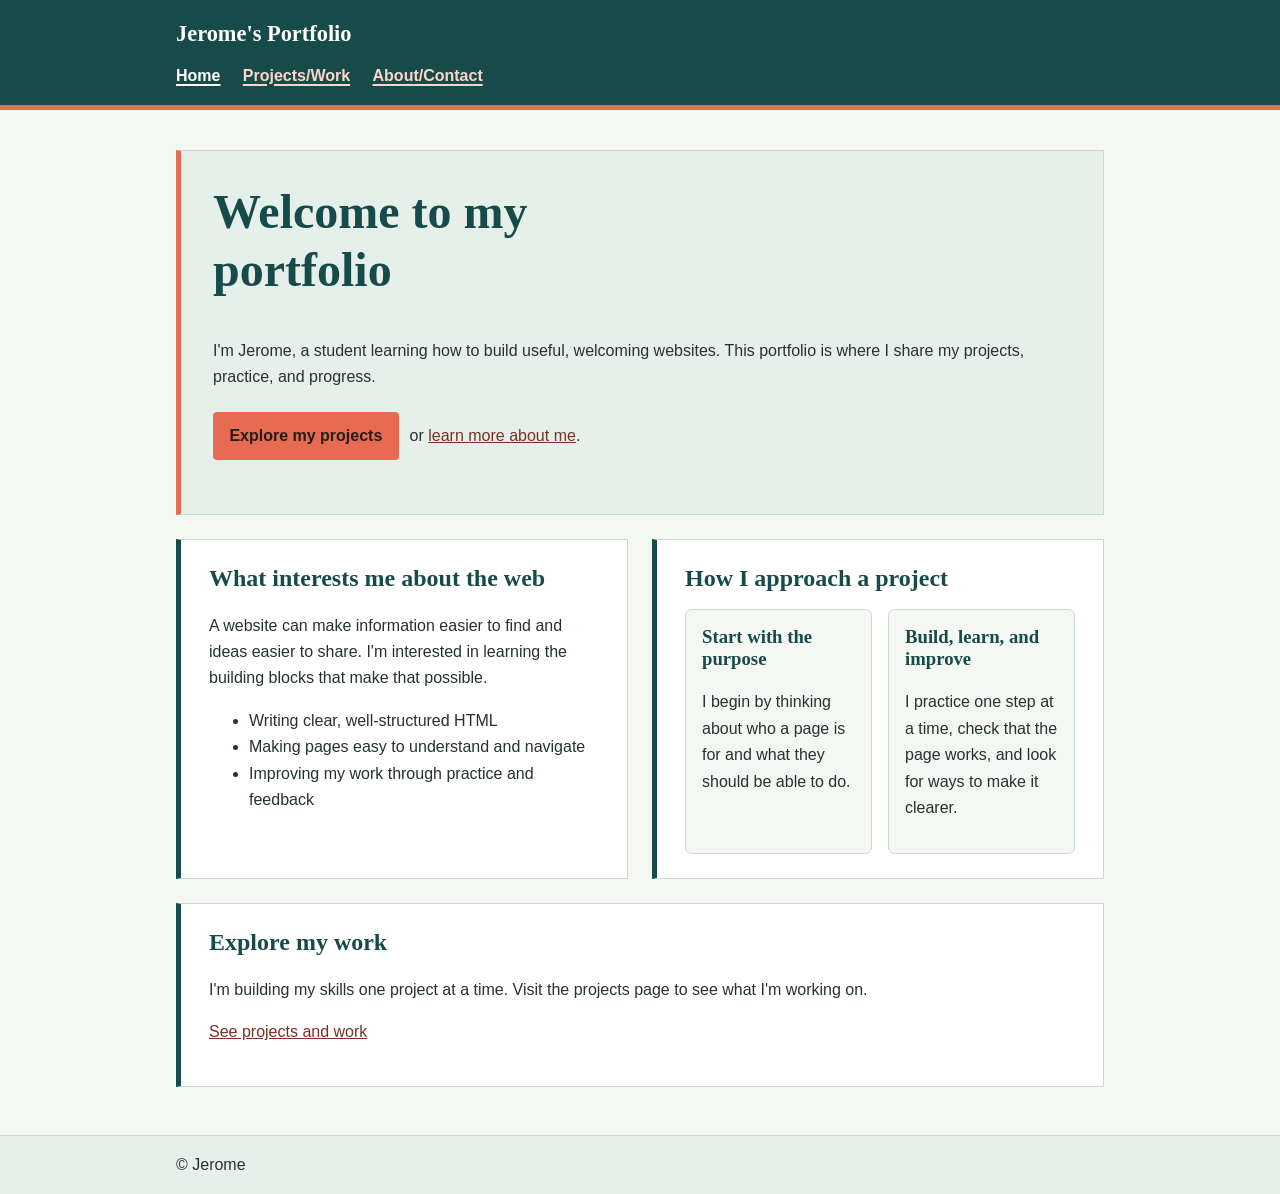
<file: index.html>
<!DOCTYPE html>
<html lang="en">
<head>
    <meta charset="UTF-8">
    <meta name="viewport" content="width=device-width, initial-scale=1.0">
    <title>Home | Jerome's Portfolio</title>
    <link rel="stylesheet" href="style.css">
</head>
<body>
    <a class="skip-link" href="#main-content">Skip to main content</a>
    <header>
        <p class="site-title">Jerome's Portfolio</p>
        <nav aria-label="Main navigation">
            <button class="nav-toggle" type="button" aria-expanded="true" aria-controls="primary-navigation">Menu</button>
            <ul id="primary-navigation">
                <li><a href="index.html" aria-current="page">Home</a></li>
                <li><a href="projects.html">Projects/Work</a></li>
                <li><a href="about.html">About/Contact</a></li>
            </ul>
        </nav>
    </header>

    <main id="main-content" class="home-grid" tabindex="-1">
        <section class="intro" aria-labelledby="welcome-heading">
            <h1 id="welcome-heading">Welcome to my portfolio</h1>
            <p>I'm Jerome, a student learning how to build useful, welcoming websites. This portfolio is where I share my projects, practice, and progress.</p>
            <p><a class="button-link" href="projects.html">Explore my projects</a> or <a href="about.html">learn more about me</a>.</p>
        </section>

        <section aria-labelledby="interest-heading">
            <h2 id="interest-heading">What interests me about the web</h2>
            <p>A website can make information easier to find and ideas easier to share. I'm interested in learning the building blocks that make that possible.</p>
            <ul>
                <li>Writing clear, well-structured HTML</li>
                <li>Making pages easy to understand and navigate</li>
                <li>Improving my work through practice and feedback</li>
            </ul>
        </section>

        <section class="card-grid" aria-labelledby="approach-heading">
            <h2 id="approach-heading">How I approach a project</h2>
            <article>
                <h3>Start with the purpose</h3>
                <p>I begin by thinking about who a page is for and what they should be able to do.</p>
            </article>
            <article>
                <h3>Build, learn, and improve</h3>
                <p>I practice one step at a time, check that the page works, and look for ways to make it clearer.</p>
            </article>
        </section>

        <section aria-labelledby="featured-heading">
            <h2 id="featured-heading">Explore my work</h2>
            <p>I'm building my skills one project at a time. Visit the projects page to see what I'm working on.</p>
            <p><a href="projects.html">See projects and work</a></p>
        </section>
    </main>

    <footer>
        <p>&copy; Jerome</p>
    </footer>
    <script src="nav-interactions.js" defer></script>
</body>
</html>
</file>
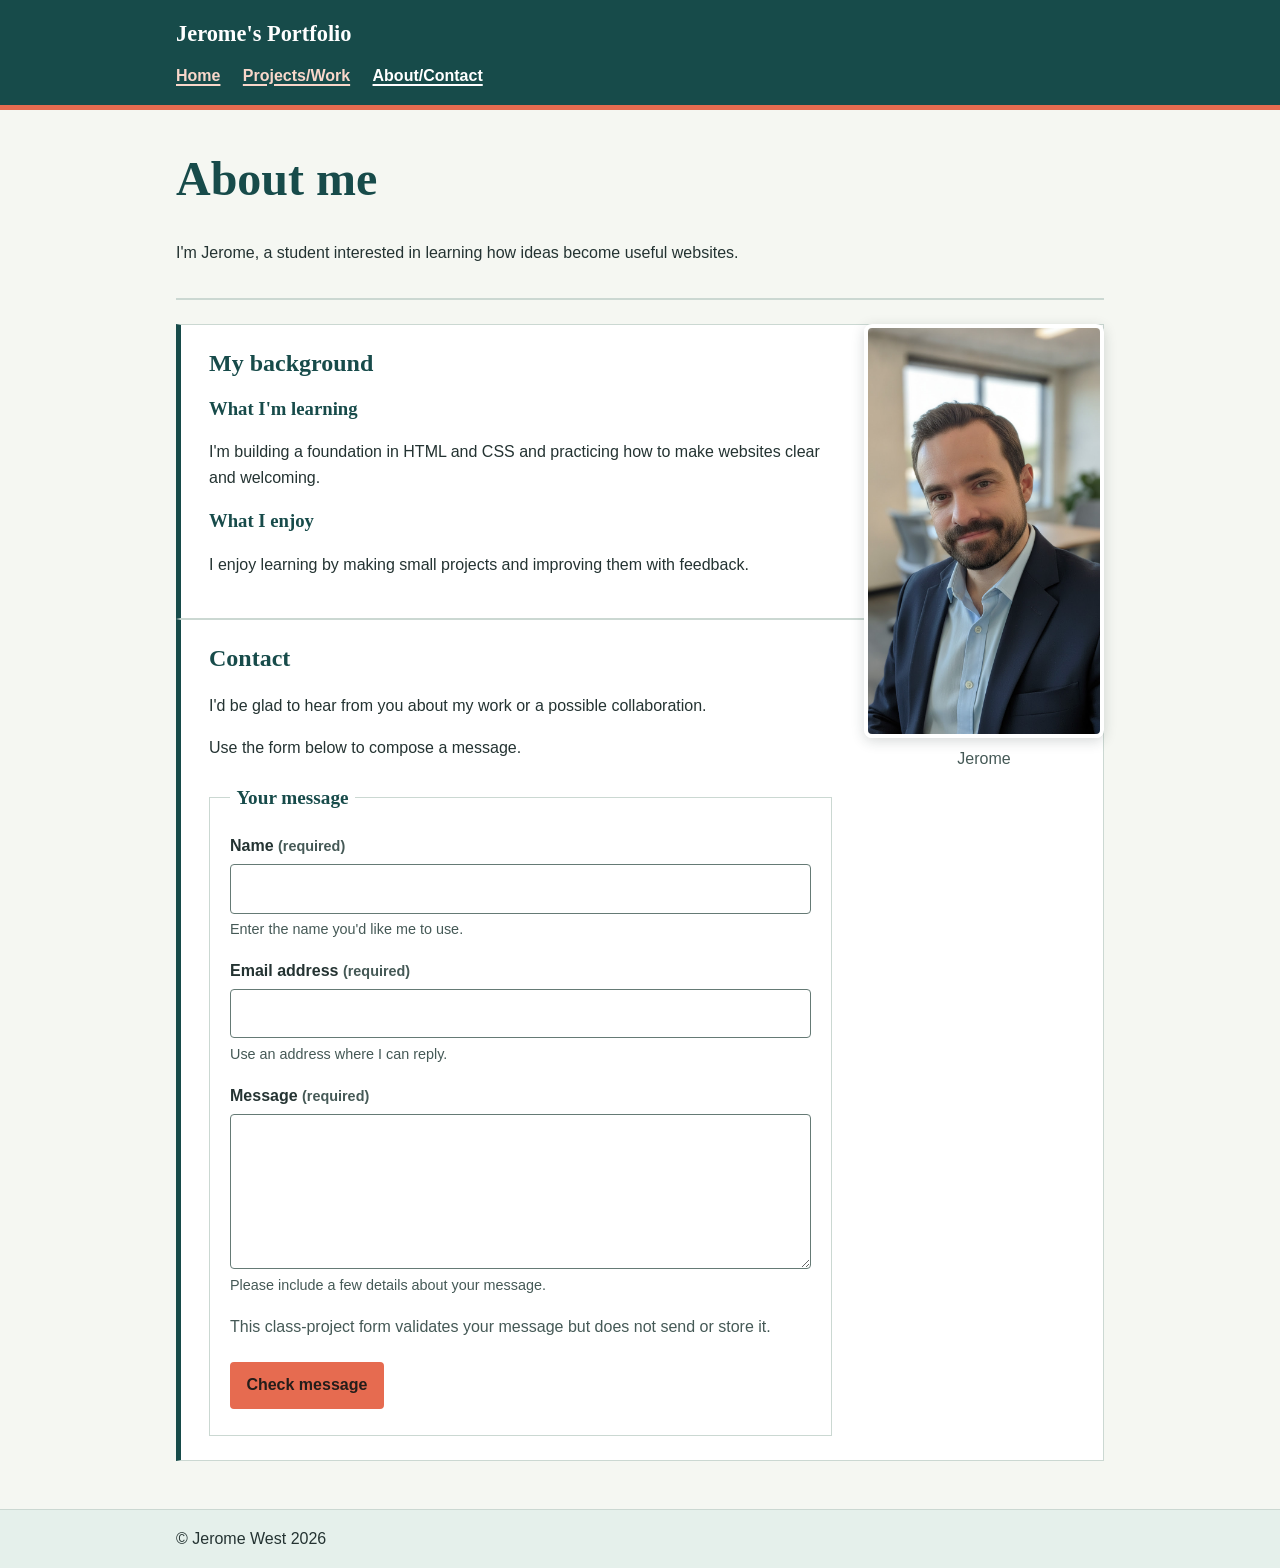
<file: about.html>
<!DOCTYPE html>
<html lang="en">
<head>
    <meta charset="UTF-8">
    <meta name="viewport" content="width=device-width, initial-scale=1.0">
    <title>About/Contact | Jerome's Portfolio</title>
    <link rel="stylesheet" href="style.css">
</head>
<body>
    <a class="skip-link" href="#main-content">Skip to main content</a>
    <header>
        <p class="site-title">Jerome's Portfolio</p>
        <nav aria-label="Main navigation">
            <button class="nav-toggle" type="button" aria-expanded="true" aria-controls="primary-navigation">Menu</button>
            <ul id="primary-navigation">
                <li><a href="index.html">Home</a></li>
                <li><a href="projects.html">Projects/Work</a></li>
                <li><a href="about.html" aria-current="page">About/Contact</a></li>
            </ul>
        </nav>
    </header>

    <main id="main-content" class="page-content" tabindex="-1">
        <header class="page-heading">
            <h1>About me</h1>
            <p>I'm Jerome, a student interested in learning how ideas become useful websites.</p>
        </header>

        <figure class="profile-photo">
            <img src="7C329B7C-2816-43F4-918F-4D46952255E8-IMG_STYLE.jpeg" alt="Portrait of Jerome" width="240" height="427">
            <figcaption>Jerome</figcaption>
        </figure>

        <section aria-labelledby="background-heading">
            <h2 id="background-heading">My background</h2>
            <h3>What I'm learning</h3>
            <p>I'm building a foundation in HTML and CSS and practicing how to make websites clear and welcoming.</p>
            <h3>What I enjoy</h3>
            <p>I enjoy learning by making small projects and improving them with feedback.</p>
        </section>

        <section aria-labelledby="contact-heading">
            <h2 id="contact-heading">Contact</h2>
            <p>I'd be glad to hear from you about my work or a possible collaboration.</p>
            <p>Use the form below to compose a message.</p>
            <form id="contact-form" method="post" novalidate>
                <fieldset>
                    <legend>Your message</legend>
                    <div class="form-field">
                        <label for="contact-name">Name <span>(required)</span></label>
                        <input id="contact-name" name="name" type="text" autocomplete="name" required aria-describedby="name-hint name-error">
                        <small id="name-hint">Enter the name you'd like me to use.</small>
                        <span class="field-error" id="name-error" aria-live="polite" aria-atomic="true" hidden></span>
                    </div>
                    <div class="form-field">
                        <label for="contact-email">Email address <span>(required)</span></label>
                        <input id="contact-email" name="email" type="email" autocomplete="email" required aria-describedby="email-hint email-error">
                        <small id="email-hint">Use an address where I can reply.</small>
                        <span class="field-error" id="email-error" aria-live="polite" aria-atomic="true" hidden></span>
                    </div>
                    <div class="form-field">
                        <label for="contact-message">Message <span>(required)</span></label>
                        <textarea id="contact-message" name="message" rows="5" required aria-describedby="message-hint message-error"></textarea>
                        <small id="message-hint">Please include a few details about your message.</small>
                        <span class="field-error" id="message-error" aria-live="polite" aria-atomic="true" hidden></span>
                    </div>
                    <p class="form-note">This class-project form validates your message but does not send or store it.</p>
                    <button class="button-link" type="submit">Check message</button>
                </fieldset>
                <p id="form-status" class="form-status" role="status" aria-live="polite"></p>
                <p id="form-errors" class="form-error-summary" role="alert" tabindex="-1" hidden>Please correct the highlighted fields.</p>
            </form>
        </section>
    </main>

    <footer>
        <p>&copy; Jerome West 2026</p>
    </footer>
    <script src="nav-interactions.js" defer></script>
    <script src="contact-form.js" defer></script>
</body>
</html>
</file>
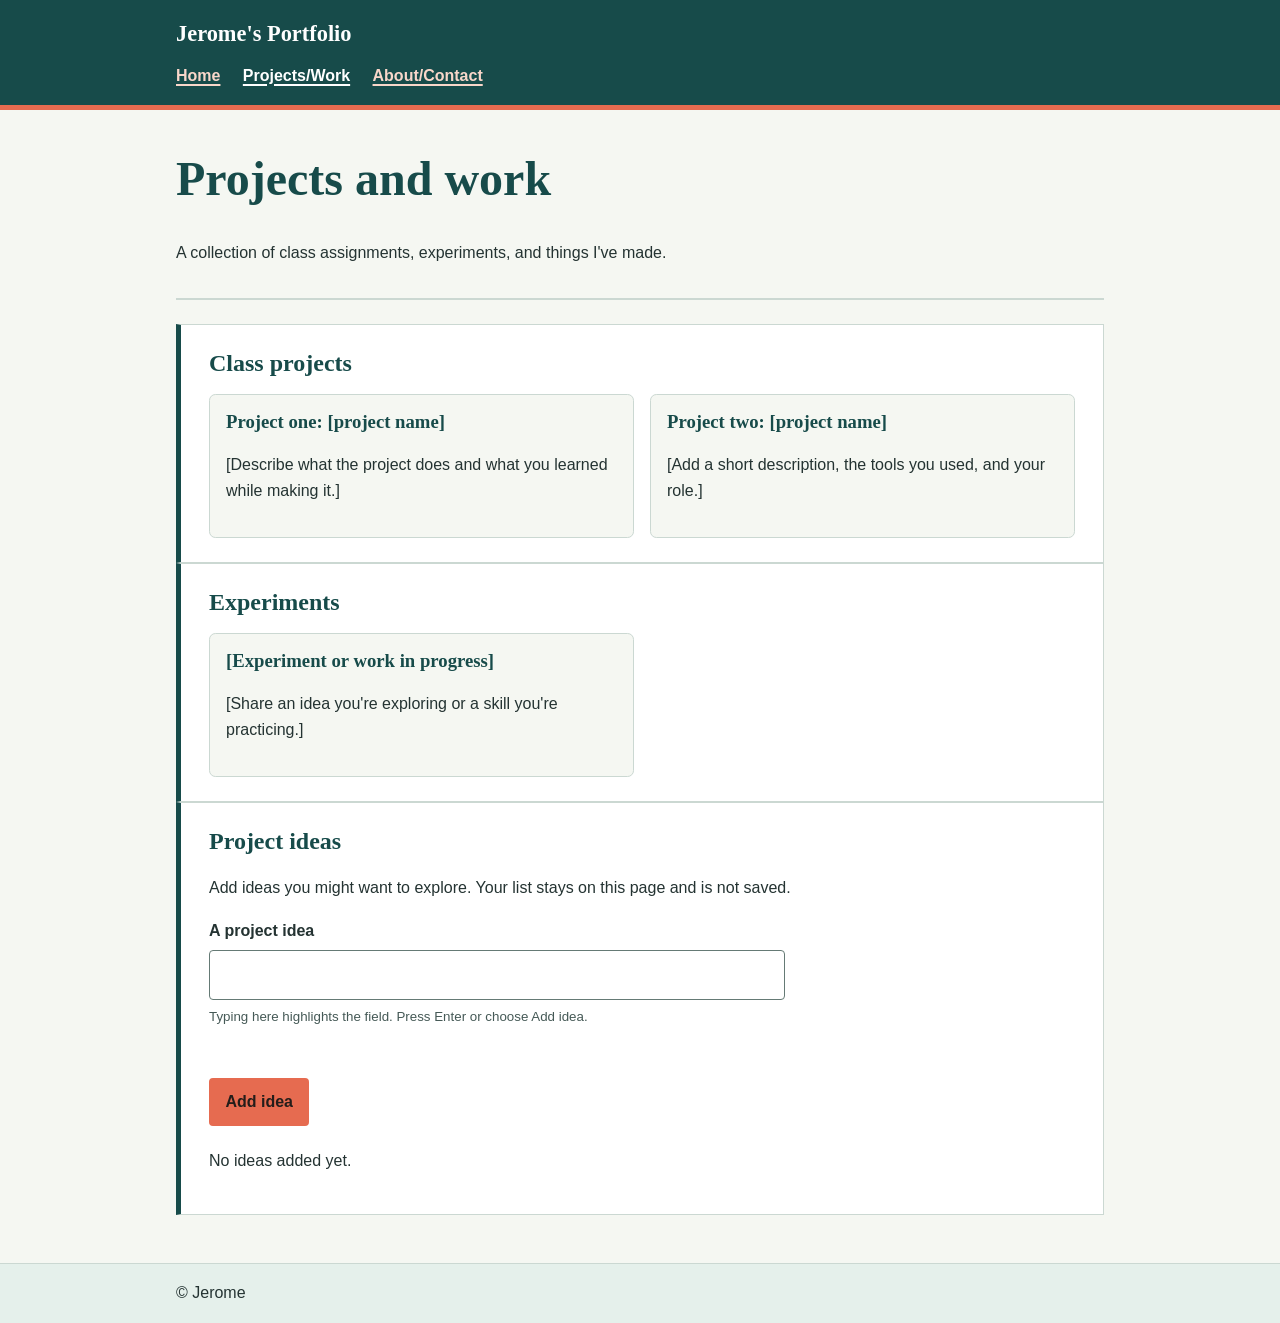
<file: projects.html>
<!DOCTYPE html>
<html lang="en">
<head>
    <meta charset="UTF-8">
    <meta name="viewport" content="width=device-width, initial-scale=1.0">
    <title>Projects/Work | Jerome's Portfolio</title>
    <link rel="stylesheet" href="style.css">
</head>
<body>
    <a class="skip-link" href="#main-content">Skip to main content</a>
    <header>
        <p class="site-title">Jerome's Portfolio</p>
        <nav aria-label="Main navigation">
            <button class="nav-toggle" type="button" aria-expanded="true" aria-controls="primary-navigation">Menu</button>
            <ul id="primary-navigation">
                <li><a href="index.html">Home</a></li>
                <li><a href="projects.html" aria-current="page">Projects/Work</a></li>
                <li><a href="about.html">About/Contact</a></li>
            </ul>
        </nav>
    </header>

    <main id="main-content" class="page-content" tabindex="-1">
        <header class="page-heading">
            <h1>Projects and work</h1>
            <p>A collection of class assignments, experiments, and things I've made.</p>
        </header>

        <section class="card-grid" aria-labelledby="class-projects-heading">
            <h2 id="class-projects-heading">Class projects</h2>
            <article>
                <h3>Project one: [project name]</h3>
                <p>[Describe what the project does and what you learned while making it.]</p>
            </article>
            <article>
                <h3>Project two: [project name]</h3>
                <p>[Add a short description, the tools you used, and your role.]</p>
            </article>
        </section>

        <section class="card-grid" aria-labelledby="experiments-heading">
            <h2 id="experiments-heading">Experiments</h2>
            <article>
                <h3>[Experiment or work in progress]</h3>
                <p>[Share an idea you're exploring or a skill you're practicing.]</p>
            </article>
        </section>

        <section aria-labelledby="ideas-heading">
            <h2 id="ideas-heading">Project ideas</h2>
            <p>Add ideas you might want to explore. Your list stays on this page and is not saved.</p>
            <form id="idea-form" class="idea-form" novalidate>
                <label for="idea-input">A project idea</label>
                <input id="idea-input" class="idea-input" type="text" autocomplete="off" aria-describedby="idea-hint idea-error">
                <small id="idea-hint">Typing here highlights the field. Press Enter or choose Add idea.</small>
                <p id="idea-error" class="field-error" role="status" aria-live="polite"></p>
                <button id="add-idea" class="button-link" type="submit">Add idea</button>
            </form>
            <p id="idea-empty">No ideas added yet.</p>
            <ul id="idea-list" class="idea-list" aria-label="Your project ideas" aria-live="polite" aria-relevant="additions removals"></ul>
        </section>
    </main>

    <footer>
        <p>&copy; Jerome</p>
    </footer>
    <script src="nav-interactions.js" defer></script>
    <script src="projects-interactions.js" defer></script>
</body>
</html>
</file>
<file: style.css>
:root {
	color-scheme: light;
	--teal: #174b4a;
	--coral: #e66b50;
	--paper: #f5f7f2;
	--ink: #243332;
	--link: #7c3023;
	--muted: #455956;
	--line: #cbd8d2;
	--soft: #e5f0eb;
	--error: #8b1e1e;
}

* {
	box-sizing: border-box;
}

body {
	margin: 0;
	background: var(--paper);
	color: var(--ink);
	font-family: "Trebuchet MS", Arial, sans-serif;
	line-height: 1.65;
}

.skip-link {
	position: absolute;
	top: 0.5rem;
	left: 0.5rem;
	z-index: 1;
	padding: 0.5rem 0.75rem;
	transform: translateY(-160%);
	background: white;
	color: var(--teal);
	font-weight: bold;
}

.skip-link:focus {
	transform: translateY(0);
}

body > header {
	padding: 1rem max(1.25rem, calc((100% - 58rem) / 2));
	border-bottom: 5px solid var(--coral);
	background: var(--teal);
	color: white;
}

.site-title {
	margin: 0 0 0.6rem;
	font-family: Georgia, serif;
	font-size: 1.4rem;
	font-weight: bold;
}

nav ul {
	display: flex;
	flex-wrap: wrap;
	gap: 0.5rem 1.4rem;
	margin: 0;
	padding: 0;
	list-style: none;
}

.nav-toggle {
	display: none;
	margin: 0 0 0.75rem;
	padding: 0.45rem 0.75rem;
	border: 2px solid white;
	border-radius: 4px;
	background: transparent;
	color: white;
	font: inherit;
	font-weight: bold;
	cursor: pointer;
}

nav a {
	color: #f9d7ca;
	font-weight: bold;
	text-decoration-thickness: 2px;
	text-underline-offset: 0.2em;
}

nav a[aria-current="page"] {
	color: white;
}

main {
	width: min(100% - 2rem, 58rem);
	margin: 2.5rem auto;
}

main:focus {
	outline: 3px solid var(--teal);
	outline-offset: 0.5rem;
}

.home-grid {
	display: grid;
	gap: 1.5rem;
}

section {
	margin: 0;
	padding: 1.5rem 1.75rem;
	border: 1px solid var(--line);
	border-left: 5px solid var(--teal);
	background: white;
}

.intro {
	padding: 2rem;
	border-left-color: var(--coral);
	background: var(--soft);
}

.page-heading {
	margin-bottom: 1.5rem;
	padding-bottom: 1rem;
	border-bottom: 2px solid var(--line);
}

h1,
h2,
h3 {
	color: var(--teal);
	font-family: Georgia, serif;
	line-height: 1.2;
}

h1 {
	margin-top: 0;
	font-size: clamp(2rem, 6vw, 3rem);
}

#welcome-heading {
	max-width: 15ch;
}

h2 {
	margin-top: 0;
}

a {
	color: var(--link);
}

a:hover {
	color: var(--teal);
}

a:focus-visible,
button:focus-visible,
input:focus-visible,
textarea:focus-visible {
	outline: 3px solid var(--teal);
	outline-offset: 3px;
}

nav a:focus-visible {
	outline-color: white;
}

.button-link {
	display: inline-block;
	margin: 0.35rem 0.4rem 0.35rem 0;
	padding: 0.55rem 0.9rem;
	border: 2px solid var(--coral);
	border-radius: 4px;
	background: var(--coral);
	color: #241d1a;
	font: inherit;
	font-weight: bold;
	text-decoration: none;
	cursor: pointer;
}

.button-link:hover {
	border-color: var(--teal);
	background: var(--teal);
	color: white;
}

.card-grid {
	display: grid;
	gap: 1rem;
}

.card-grid > h2 {
	margin-bottom: 0;
}

.card-grid article {
	padding: 1rem;
	border: 1px solid var(--line);
	border-radius: 0.4rem;
	background: var(--paper);
}

.card-grid article h3 {
	margin-top: 0;
}

.profile-photo {
	width: min(100%, 15rem);
	margin: 0 auto 1.5rem;
	text-align: center;
}

.profile-photo img {
	display: block;
	width: 100%;
	height: auto;
	border: 4px solid white;
	border-radius: 0.5rem;
	box-shadow: 0 0.2rem 0.8rem rgb(36 51 50 / 18%);
}

.profile-photo figcaption {
	margin-top: 0.5rem;
	color: var(--muted);
}

fieldset {
	min-width: 0;
	margin: 1.25rem 0 0;
	padding: 1.25rem;
	border: 1px solid var(--line);
}

legend {
	padding: 0 0.4rem;
	color: var(--teal);
	font-family: Georgia, serif;
	font-size: 1.2rem;
	font-weight: bold;
}

.form-field {
	display: grid;
	gap: 0.3rem;
	margin-bottom: 1rem;
}

.form-field label {
	font-weight: bold;
}

.form-field label span,
.form-field small {
	color: var(--muted);
	font-size: 0.9rem;
}

.form-field input,
.form-field textarea {
	width: 100%;
	padding: 0.65rem;
	border: 1px solid #657a75;
	border-radius: 0.25rem;
	background: white;
	color: var(--ink);
	font: inherit;
}

.idea-form {
	display: grid;
	justify-items: start;
	gap: 0.4rem;
	max-width: 36rem;
}

.idea-form label {
	font-weight: bold;
}

.idea-form small {
	color: var(--muted);
}

.idea-input {
	width: 100%;
	padding: 0.65rem;
	border: 1px solid #657a75;
	border-radius: 0.25rem;
	background: white;
	color: var(--ink);
	font: inherit;
}

.idea-input.has-content {
	border: 2px solid var(--teal);
	background: var(--soft);
}

.idea-input[aria-invalid="true"] {
	border: 2px solid var(--error);
	background: white;
}

.idea-list {
	display: grid;
	gap: 0.75rem;
	margin: 1rem 0 0;
	padding: 0;
	list-style: none;
}

.idea-list-item {
	display: flex;
	align-items: center;
	justify-content: space-between;
	gap: 1rem;
	padding: 0.75rem 1rem;
	border: 1px solid var(--line);
	border-radius: 0.4rem;
	background: var(--paper);
}

.remove-idea {
	flex: 0 0 auto;
	padding: 0.35rem 0.6rem;
	border: 1px solid var(--teal);
	border-radius: 4px;
	background: white;
	color: var(--teal);
	font: inherit;
	font-weight: bold;
	cursor: pointer;
}

.form-field [aria-invalid="true"] {
	border: 2px solid var(--error);
}

.field-error,
.form-error-summary {
	color: var(--error);
	font-weight: bold;
}

.form-note,
.form-status {
	color: var(--muted);
}

.form-status:empty {
	display: none;
}

body > footer {
	margin-top: 3rem;
	padding: 1rem max(1.25rem, calc((100% - 58rem) / 2));
	border-top: 1px solid var(--line);
	background: var(--soft);
}

footer p {
	margin: 0;
}

@media (max-width: 36rem) {
	main {
		margin: 1.5rem auto;
	}

	.nav-toggle.is-available {
		display: inline-block;
	}

	nav.is-collapsed ul {
		display: none;
	}

	section,
	.intro {
		padding: 1.25rem;
	}
}

@media (min-width: 48rem) {
	.home-grid {
		grid-template-columns: repeat(2, minmax(0, 1fr));
	}

	.home-grid > .intro,
	.home-grid > section:last-child {
		grid-column: 1 / -1;
	}

	.card-grid {
		grid-template-columns: repeat(2, minmax(0, 1fr));
	}

	.card-grid > h2 {
		grid-column: 1 / -1;
	}

	.page-content > .profile-photo {
		float: right;
		margin: 0 0 1.5rem 2rem;
	}
}
</file>
